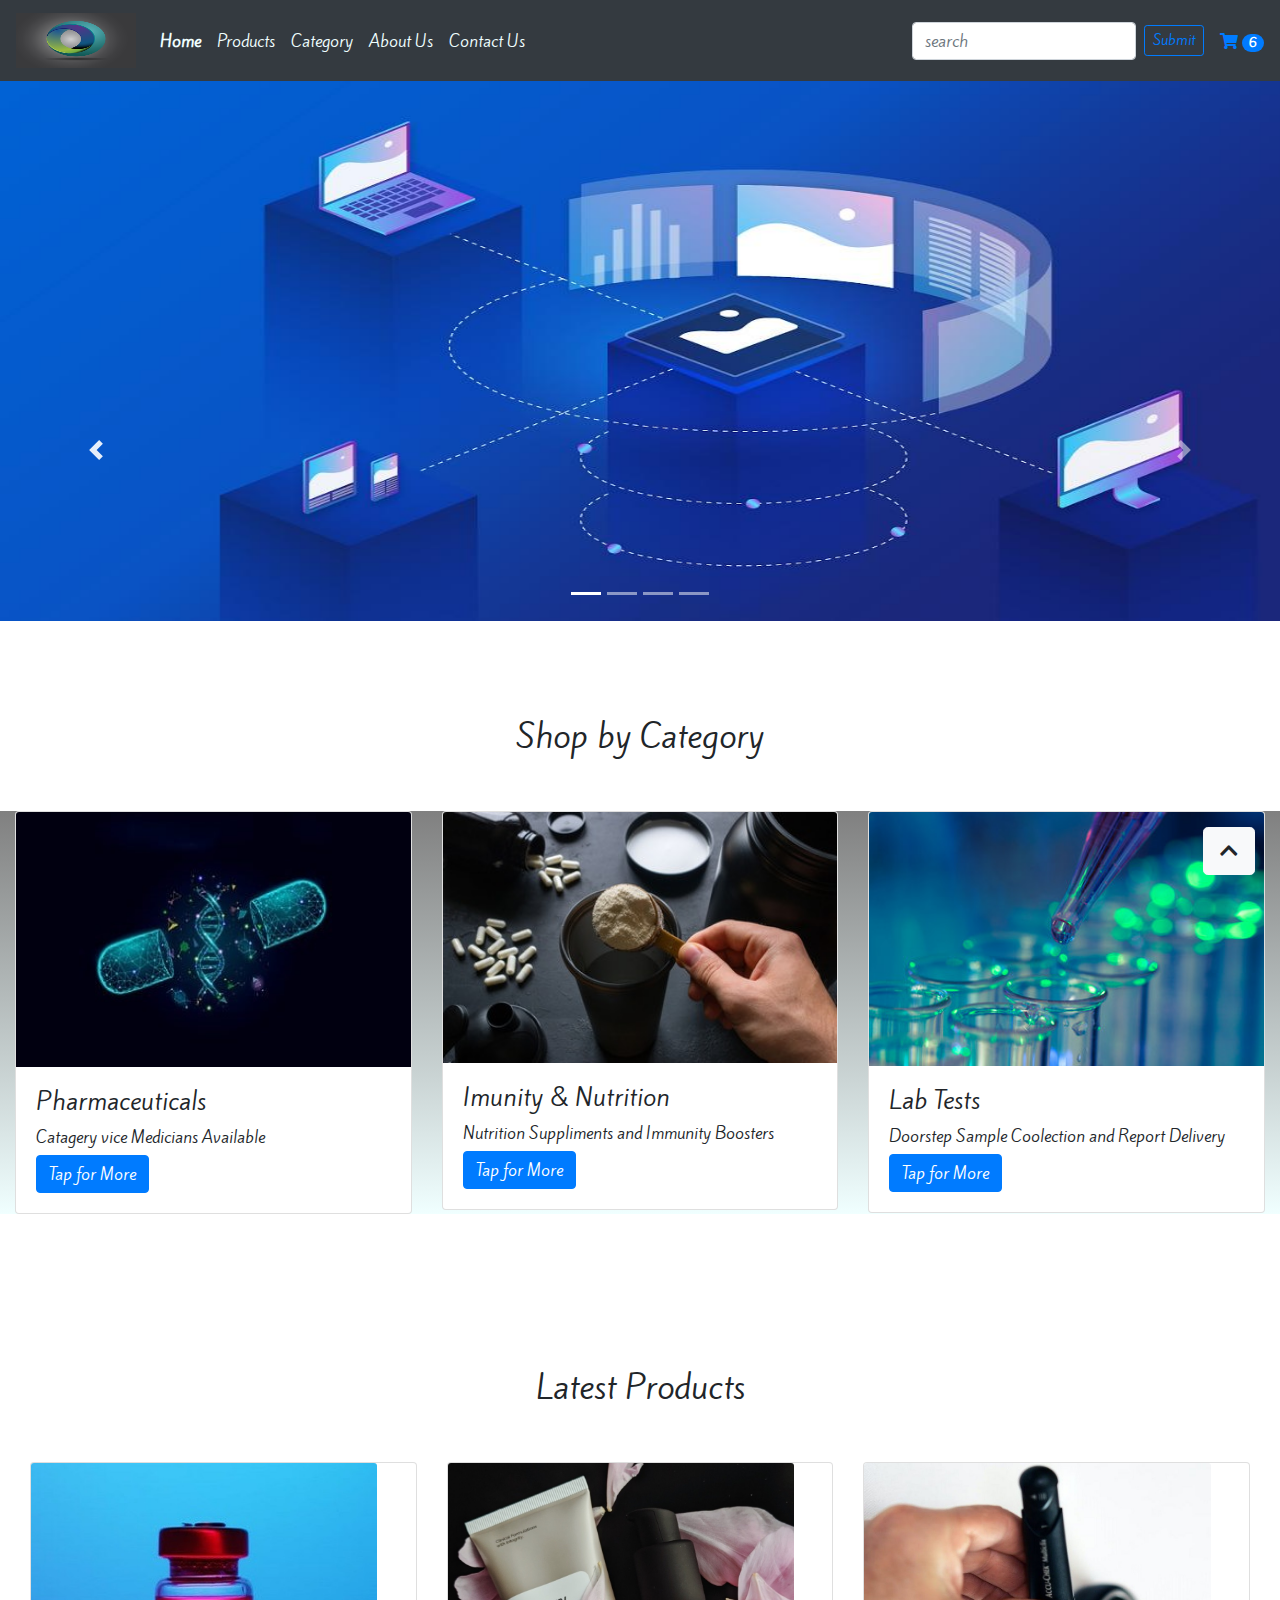
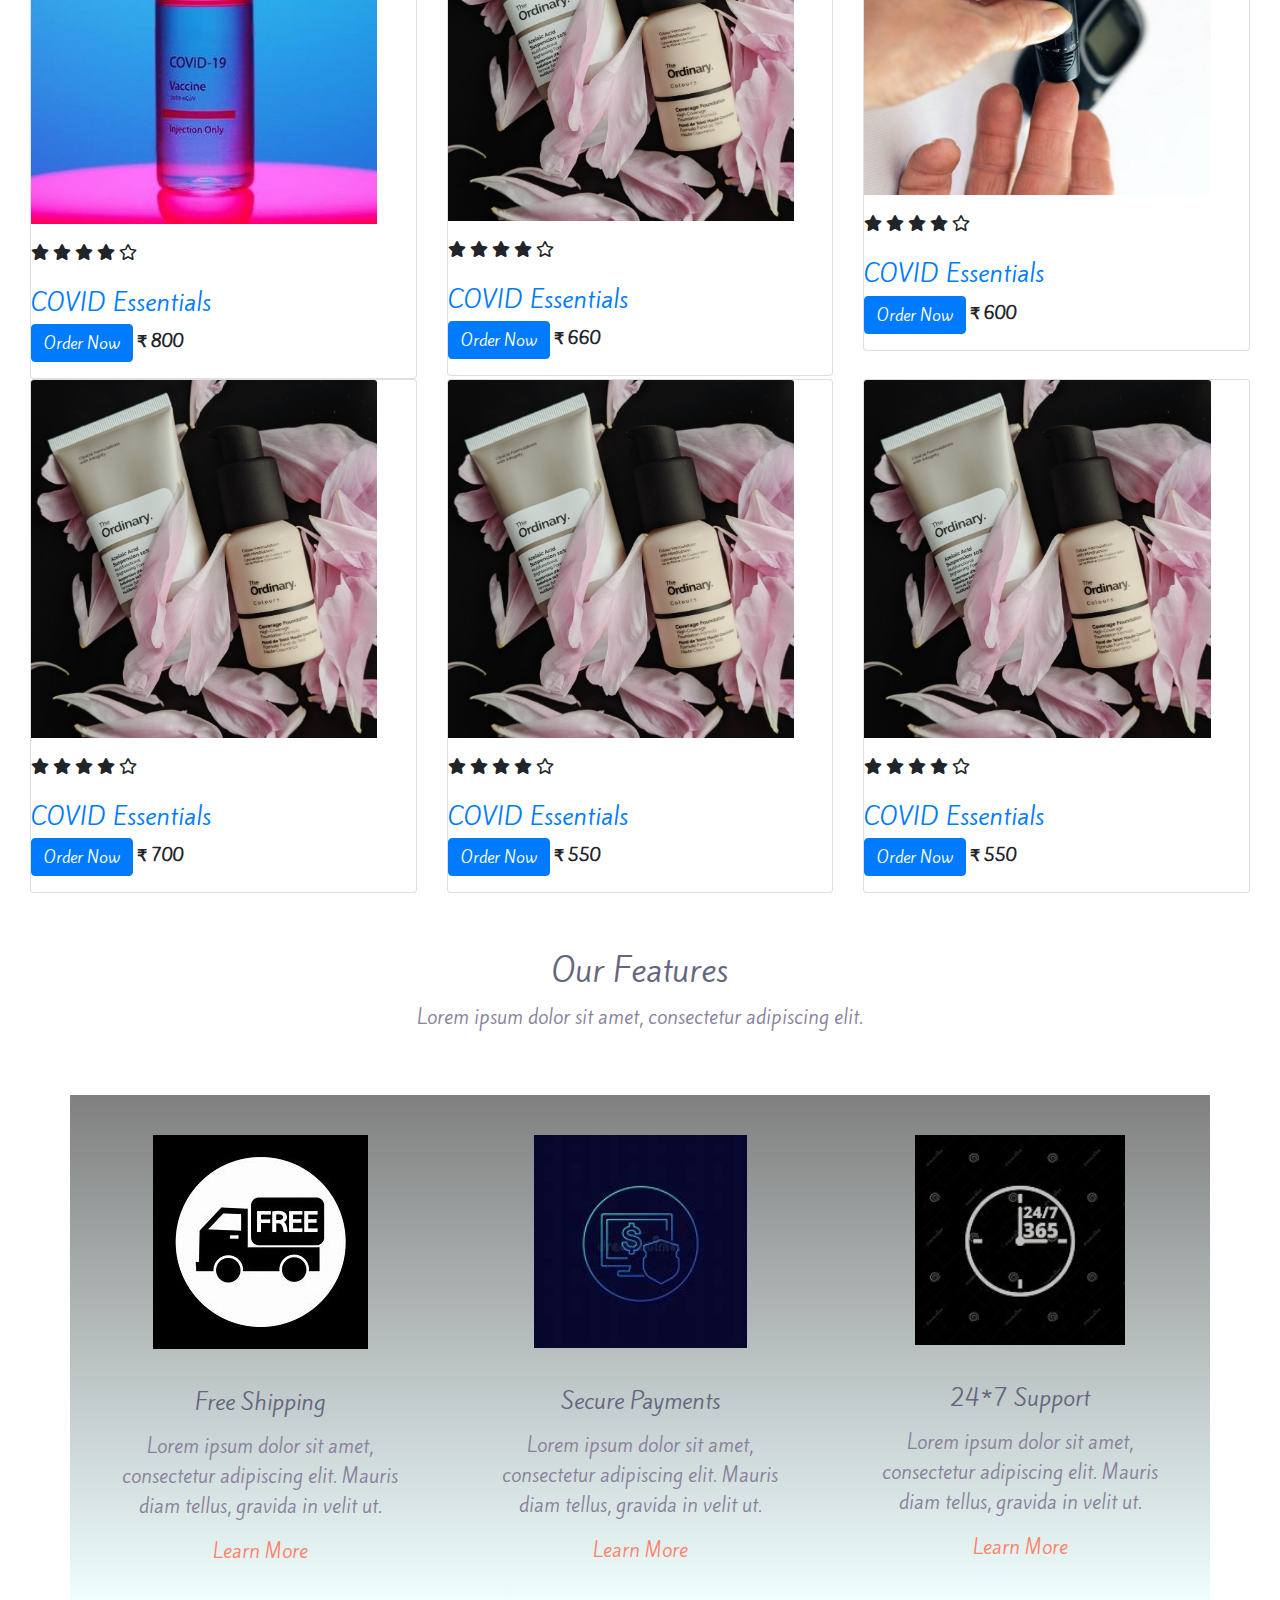
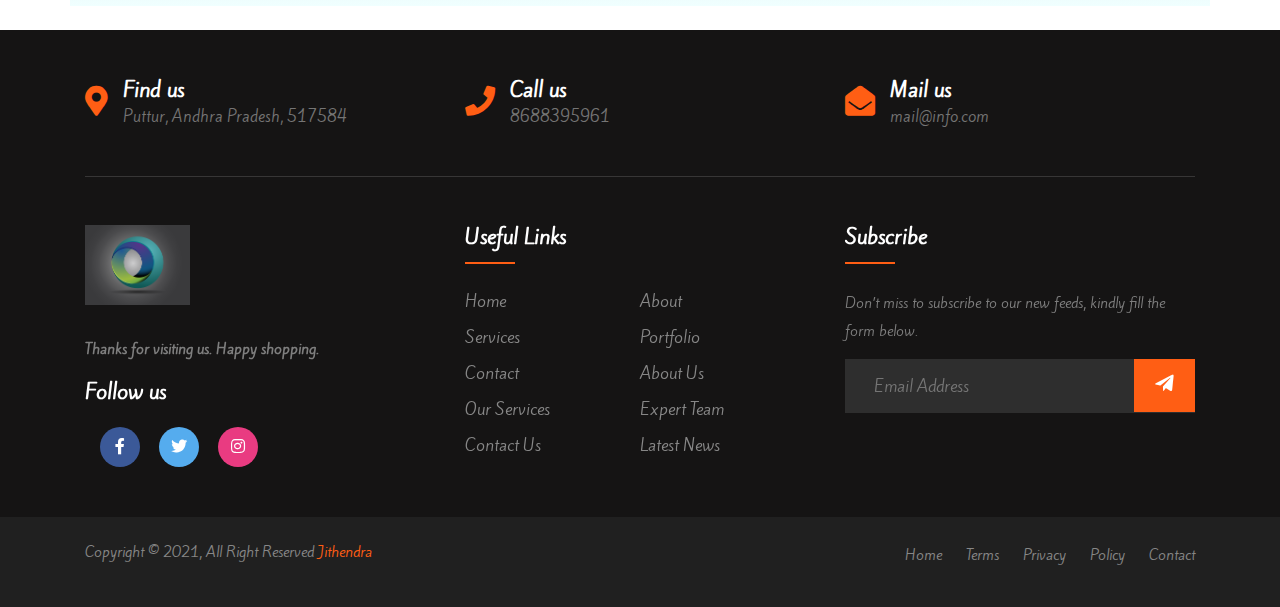
<file: oibsip_task1/index.html>
<!DOCTYPE html>
<html lang="en">
<head>
  <title>Landing Page</title>
  <meta charset="utf-8">
  <meta name="viewport" content="width=device-width, initial-scale=1">
  <meta http-equiv="X-UA-Compatible" content="ie=edge">
  <link rel="stylesheet" href="https://maxcdn.bootstrapcdn.com/bootstrap/4.5.2/css/bootstrap.min.css">
  <link rel="stylesheet" href="style.css">
  <link rel="stylesheet" href="https://cdnjs.cloudflare.com/ajax/libs/twitter-bootstrap/4.6.0/css/bootstrap.min.css">
  <link rel="stylesheet" href="https://cdnjs.cloudflare.com/ajax/libs/font-awesome/5.15.2/css/all.min.css"> 
<link href="https://fonts.googleapis.com/css2?family=Kite+One&display=swap" rel="stylesheet">
<script src="https://ajax.googleapis.com/ajax/libs/jquery/3.5.1/jquery.min.js"></script>
<script src="https://maxcdn.bootstrapcdn.com/bootstrap/4.5.2/js/bootstrap.min.js"></script>
</head>

<nav class="navbar navbar-expand-lg navbar-light bg-dark" id="ontop">
    <a class="navbar-brand" href="#"><img src="imges/logofile2.webp" alt="" width="120px" height="55px"></a>
    <button class="navbar-toggler" type="button" data-toggle="collapse" data-target="#navbarSupportedContent" aria-controls="navbarSupportedContent" aria-expanded="false" aria-label="Toggle navigation">
      <span class="navbar-toggler-icon"></span>
    </button>
  
    <div class="collapse navbar-collapse" id="navbarSupportedContent">
      <ul class="navbar-nav mr-auto">
        <li class="nav-item ">
          <a class="nav-link" href="#" style="color: azure;"><b>Home</b></a>
        </li>
        <li class="nav-item-active">
          <a class="nav-link" href="#" style="color: azure;">Products<span class="sr-only">(current)</span></a>
        </li>

        <li class="nav-item">
          <a class="nav-link" href="#" style="color: azure;">Category</a>
        </li>
        <li class="nav-item">
          <a class="nav-link " href="#" style="color: azure;">About Us</a>
        </li>
        <li class="nav-item">
          <a class="nav-link " href="#" style="color: azure;">Contact Us</a>
        </li>
</ul>

<form class="form-inline my-2 my-lg-0">
  <input class="form-control mr-sm-2" type="search" placeholder="search" aria-label="Search">
</form>
<div class="search mr-3">
  <a href="#" class="btn btn-sm btn-outline-primary">
    Submit
  </a>
</div>
<div class="cart">
      <a href="#">
          <i  class="fas fa-shopping-cart"></i>
        <span class="badge badge-pill badge-primary">6</span>
      </a>
</div>
</div>
  </nav>
<body>
  <div id="demo" class="carousel slide" data-ride="carousel">
    <ul class="carousel-indicators">
      <li data-target="#demo" data-slide-to="0" class="active"></li>
      <li data-target="#demo" data-slide-to="1"></li>
      <li data-target="#demo" data-slide-to="2"></li>
      <li data-target="#demo" data-slide-to="3"></li>
    </ul>
    <div class="carousel-inner">
      <div class="carousel-item active">
          <img  src="imges/c1.jfif" alt="First slide" width="1500" height="540">           
        </div>   
      
      <div class="carousel-item">
        <img  src="imges/neq.jpeg" alt="Second slide" width="1500" height="540">
        </div>   

      <div class="carousel-item">
        <img  src="imges/pic9.jpeg" alt="Third slide" width="1500" height="540">
        </div>   
      </div> 
    </div>
    <a class="carousel-control-prev" href="#demo" data-slide="prev">
      <span class="carousel-control-prev-icon"></span>
    </a>
    <a class="carousel-control-next" href="#demo" data-slide="next">
      <span class="carousel-control-next-icon"></span>
    </a>
  </div>
  <!--shop by catagery-->
      <section id= "services" class="py-5" >
        <div class="py-5">
            <h2 class="text-center">Shop by  Category</h2>
          </div>
          <div class="container-fluid" style="background-image: linear-gradient(to bottom,grey ,azure);">
            <div class="row">
              <div class="col-lg-4 col-md-4 col-12">
                <div class="card" >
             <img class="card-img-top" src="imges/pharma2.jpeg" alt="Card image">
                  <div class="card-body">
                   <h4 class="card-title">Pharmaceuticals </h4>
                   <h6 class="card-text">Catagery vice Medicians Available</h6>
                  <a href="category.html" class="btn btn-primary">Tap for More </a>
                </div>
                </div>
            </div>
        
            <div class="col-lg-4 col-md-4 col-12">
                <div class="card" >
             <img class="card-img-top" src="imges/nutr.jpg" alt="Card image">
                  <div class="card-body">
                   <h4 class="card-title">Imunity & Nutrition</h4>
                   <h6 class="card-text">Nutrition Suppliments and Immunity Boosters</h6>
                  <a href="category.html" class="btn btn-primary">Tap for More</a>
                </div>
                </div>
            </div>
        
            <div class="col-lg-4 col-md-4 col-12">
                <div class="card" >
             <img class="card-img-top" src="imges/lab5.jpg" alt="Card image">
                  <div class="card-body">
                   <h4 class="card-title">Lab Tests </h4>
                   <h6 class="card-text">Doorstep Sample Coolection and Report Delivery</h6>
                  <a href="category.html" class="btn btn-primary">Tap for More</a>
                </div>
                </div>
            </div>	
            </div>
          </div>
        </section>

        <!--latest product-->
        <section id= "Latest Products" class="py-5" style="margin: 10px; padding: 5px;">
          <div class="py-5">
              <h2 class="text-center">Latest Products</h2>
            </div>
            <div class="container-fluid" >
              <div class="row">
                <div class="col-lg-4 col-md-4 col-12">
                  <div class="card" >
               <img class="card-img-top" style="height:80%; width: 90%; " src="imges/vac2.jpg" alt="Card image">
                  <div class="product-caption my-3">
                    <div class="product-ratting">
                      <i class="fas fa-star"></i>
                      <i class="fas fa-star"></i>
                      <i class="fas fa-star"></i>
                      <i class="fas fa-star"></i>
                      <i class="far fa-star low-star"></i>
                    </div><br>
                    <h4><a href="product_detail.html">COVID Essentials</a></h4>
                    <div class="price">
                      <a href="product_detail.html" class="btn btn-primary">Order Now</a>
                      <b><span class="mr-1">₹</span><span>800</span></b>
                    </div>
                  </div>
                  </div>
              </div>
          
              <div class="col-lg-4 col-md-4 col-12">
                  <div class="card" >
               <img class="card-img-top" style="height:80%; width: 90%; "  src="imges/2new.jpeg" alt="Card image">
               <div class="product-caption my-3">
                <div class="product-ratting">
                  <i class="fas fa-star"></i>
                  <i class="fas fa-star"></i>
                  <i class="fas fa-star"></i>
                  <i class="fas fa-star"></i>
                  <i class="far fa-star low-star"></i>
                </div><br>
                <h4><a href="product_detail.html">COVID Essentials</a></h4>
                <div class="price">
                  <a href="product_detail.html" class="btn btn-primary">Order Now</a>
                  <b><span class="mr-1">₹</span><span>660</span></b>
                </div>
              </div>
              </div>
          </div>
          
              <div class="col-lg-4 col-md-4 col-12">
                  <div class="card" >
               <img class="card-img-top" style="height:90%; width: 90%; " src="imges/dib.jpeg" alt="Card image">
               <div class="product-caption my-3">
                <div class="product-ratting">
                  <i class="fas fa-star"></i>
                  <i class="fas fa-star"></i>
                  <i class="fas fa-star"></i>
                  <i class="fas fa-star"></i>
                  <i class="far fa-star low-star"></i>
                </div><br>
                <h4><a href="product_detail.html">COVID Essentials</a></h4>
                <div class="price">
                  <a href="product_detail.html" class="btn btn-primary">Order Now</a>
                  <b><span class="mr-1">₹</span><span>600</span></b>
                </div>
              </div>
              </div>
          </div>

          <div class="col-lg-4 col-md-4 col-12">
            <div class="card" >
         <img class="card-img-top" style="height:90%; width: 90%; " src="imges/2new.jpeg" alt="Card image">
         <div class="product-caption my-3">
          <div class="product-ratting">
            <i class="fas fa-star"></i>
            <i class="fas fa-star"></i>
            <i class="fas fa-star"></i>
            <i class="fas fa-star"></i>
            <i class="far fa-star low-star"></i>
          </div><br>
          <h4><a href="product_detail.html">COVID Essentials</a></h4>
          <div class="price">
            <a href="product_detail.html" class="btn btn-primary">Order Now</a>
            <b><span class="mr-1">₹</span><span>700</span></b>
          </div>
        </div>
        </div>
    </div>
    
    <div class="col-lg-4 col-md-4 col-12">
      <div class="card" >
   <img class="card-img-top" style="height:90%; width: 90%; " src="imges/2new.jpeg" alt="Card image">
   <div class="product-caption my-3">
    <div class="product-ratting">
      <i class="fas fa-star"></i>
      <i class="fas fa-star"></i>
      <i class="fas fa-star"></i>
      <i class="fas fa-star"></i>
      <i class="far fa-star low-star"></i>
    </div><br>
    <h4><a href="product_detail.html">COVID Essentials</a></h4>
    <div class="price">
      <a href="product_detail.html" class="btn btn-primary">Order Now</a>
      <b><span class="mr-1">₹</span><span>550</span></b>
    </div>
  </div>
  </div>
</div>

<div class="col-lg-4 col-md-4 col-12">
  <div class="card" >
<img class="card-img-top" style="height:90%; width: 90%; " src="imges/2new.jpeg" alt="Card image">
<div class="product-caption my-3">
<div class="product-ratting">
  <i class="fas fa-star"></i>
  <i class="fas fa-star"></i>
  <i class="fas fa-star"></i>
  <i class="fas fa-star"></i>
  <i class="far fa-star low-star"></i>
</div><br>
<h4><a href="product_detail.html">COVID Essentials</a></h4>
<div class="price">
  <a href="product_detail.html" class="btn btn-primary">Order Now</a>
  <b><span class="mr-1">₹</span><span>550</span></b>
</div>
</div>
</div>
</div>
</div>
    </div></section>
<!--OUR FEACHERS-->
<section class="features-section">
  <div class="container">
     <div class="row">
        <div class="col-12">
           <div class="text-center">
              <h2 class="feature-section-title">Our Features</h2>
              <p class="feature-section-subtitle">Lorem ipsum dolor sit amet, consectetur adipiscing elit.</p>
           </div>
        </div>
     </div>
     <div class="row features-boxes" id="sec-body">
        <div class="col-12 col-md-6 col-lg-4">
           <div class="feature-box text-center">
             <img src="imges/shipp2.jfif" alt="">
              <h3 class="feature-box-title">Free Shipping</h3>
              <p class="feature-box-content">Lorem ipsum dolor sit amet, consectetur adipiscing elit. Mauris diam tellus, gravida in velit ut. </p>
              <a href="aboutus.html" class="feature-box-cta">Learn More</a>
           </div>
        </div>
        <div class="col-12 col-md-6 col-lg-4">
           <div class="feature-box text-center">
              <img class="feature-box-icon" style="width: 213px; height: 213px;" src="imges/pay.jfif">
              <h3 class="feature-box-title">Secure Payments</h3>
              <p class="feature-box-content">Lorem ipsum dolor sit amet, consectetur adipiscing elit. Mauris diam tellus, gravida in velit ut. </p>
              <a href="aboutus.html" class="feature-box-cta">Learn More</a>
           </div>
        </div>
        <div class="col-12 col-md-6 col-lg-4">
           <div class="feature-box text-center">
              <img class="feature-box-icon" style="width: 210px; height: 210px;" src="imges/support.jfif">
              <h3 class="feature-box-title">24*7 Support</h3>
              <p class="feature-box-content">Lorem ipsum dolor sit amet, consectetur adipiscing elit. Mauris diam tellus, gravida in velit ut.  </p>
              <a href="aboutus.html" class="feature-box-cta">Learn More</a>
           </div>
        </div>
     </div>
  </div>
</section>
<br>
</body>
<!--footer-->
  <footer class="footer-section">
    <div class="container">
      <div class="footer-cta py-5">
        <div class="row">
          <div class="col-sm-6 col-xl-4 mb-30">
            <div class="single-cta">
              <i class="fas fa-map-marker-alt"></i>
              <div class="cta-text">
                <h4>Find us</h4>
                <span>Puttur, Andhra Pradesh, 517584</span>
              </div>
            </div>
          </div>
          <div class="col-sm-6 col-xl-4 mb-30">
            <div class="single-cta">
              <i class="fas fa-phone"></i>
              <div class="cta-text">
                <h4>Call us</h4>
                <span>8688395961</span>
              </div>
            </div>
          </div>
          <div class="col-sm-6 col-xl-4 mb-30">
            <div class="single-cta">
              <i class="fas fa-envelope-open"></i>
              <div class="cta-text">
                <h4>Mail us</h4>
                <span>mail@info.com</span>
              </div>
            </div>
          </div>
        </div>
      </div>
      <div class="footer-content py-5">
        <div class="row">
          <div class="col-lg-4">
            <div class="footer-widget">
              <div class="footer-logo">
                <a href="#"><img src="imges/logofile2.webp" style="width: 30%; height: 16%;" class="img-fluid" </a>
              </div>
              <div class="footer-text">
                <p><b>Thanks for visiting us. Happy shopping.</b></p>
              </div>
              <div class="footer-social-icon">
                <span>Follow us</span>
                <a href="#"><i class="fab fa-facebook-f facebook-bg"></i></a>
                <a href="#"><i class="fab fa-twitter twitter-bg"></i></a>
                <a href="#"><i class="fab fa-instagram instagram-bg"></i></a>
              </div>
            </div>
          </div>
          <div class="col-lg-4">
            <div class="footer-widget">
               <div class="footer-widget-heading">
                 <h3>Useful Links</h3>
               </div>
               <ul>
                <li><a href="#">Home</a></li>
                <li><a href="#">about</a></li>
                <li><a href="#">services</a></li>
                <li><a href="#">portfolio</a></li>
                <li><a href="#">Contact</a></li>
                <li><a href="#">About us</a></li>
                <li><a href="#">Our Services</a></li>
                <li><a href="#">Expert Team</a></li>
                <li><a href="#">Contact us</a></li>
                <li><a href="#">Latest News</a></li>
               </ul>
            </div>
          </div>
          <div class="col-lg-4">
            <div class="footer-widget">
               <div class="footer-widget-heading">
                 <h3>Subscribe</h3>
               </div>
                <div class="footer-text">
                  <p>Don’t miss to subscribe to our new feeds, kindly fill the form below.</p>
                </div>
                <div class="subscribe-form">
                  <form action="#">
                    <input type="text" placeholder="Email Address">
                    <button><i class="fab fa-telegram-plane"></i></button>
                  </form>
                </div>
            </div>
          </div>
        </div>
      </div>
    </div>
    <div class="copyright-area">
      <div class="container">
        <div class="row">
          <div class="col-xl-6 col-lg-6 text-center text-lg-left">
            <div class="copyright-text">
              <p>Copyright © 2021, All Right Reserved <a href="#">Jithendra</a></p>
            </div>
          </div>
          <div class="col-xl-6 col-lg-6 text-right d-none d-lg-block">
            <div class="footer-menu">
              <ul>
                <li><a href="#">Home</a></li>
                <li><a href="#">Terms</a></li>
                <li><a href="#">Privacy</a></li>
                <li><a href="#">Policy</a></li>
                <li><a href="#">Contact</a></li>
              </ul>
            </div>
          </div>
        </div>
      </div>
    </div>
  </footer>
    
  <!--back to top-->
  <a id="back-to-top" href="#ontop" class="btn btn-light btn-lg back-to-top"
   role="button"><i class="fas fa-chevron-up"></i></a>
  
</html>
</file>
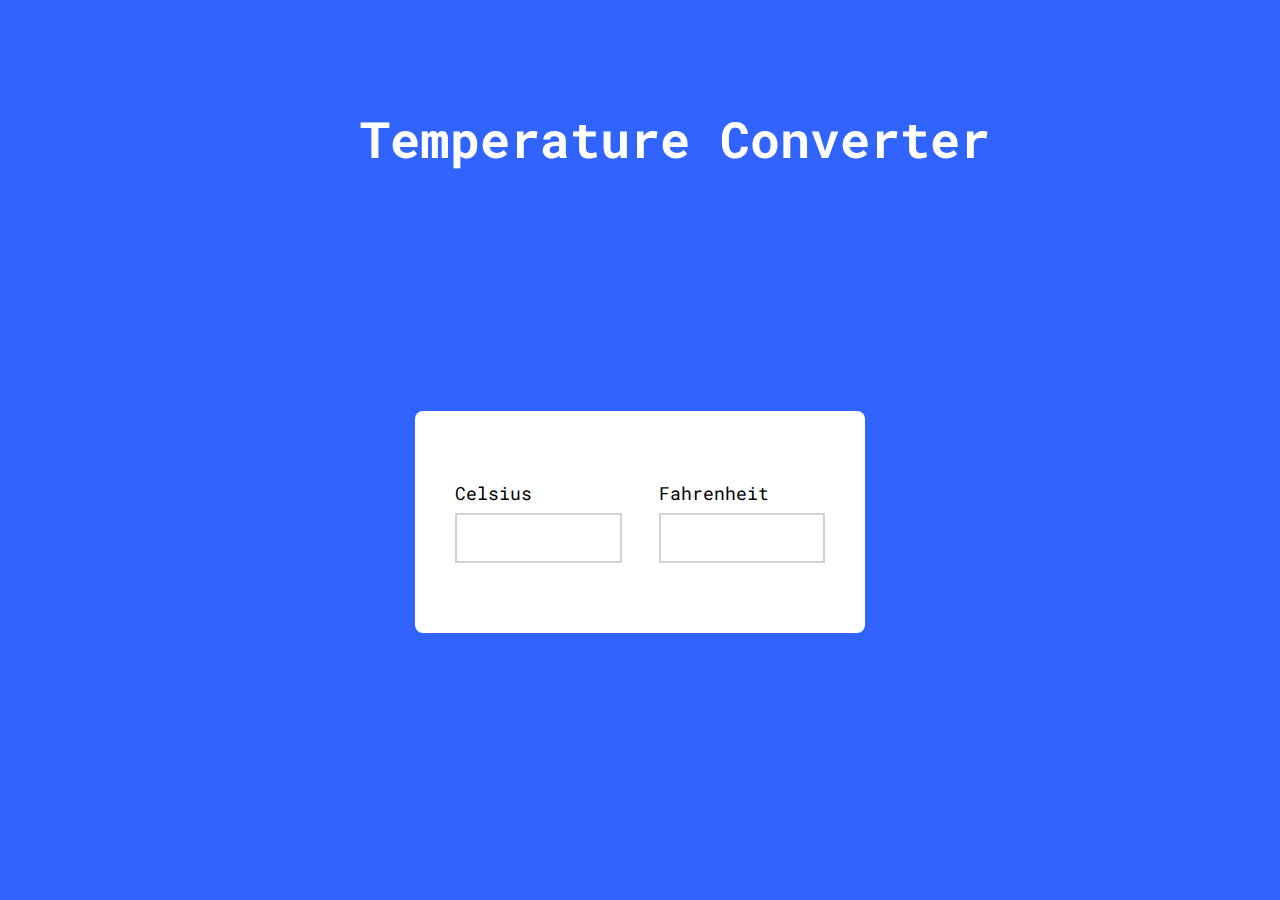
<file: oibtask_sip3/index.html>
<!DOCTYPE html>
<html lang="en">
  <head>
    <title>Temperature Conversion</title>
    <!--Google font-->
    <link rel="preconnect" href="https://fonts.gstatic.com" />
    <link
      href="https://fonts.googleapis.com/css2?family=Roboto+Mono:wght@500&display=swap"
      rel="stylesheet"
    />
    <!--Stylesheet-->
    <link rel="stylesheet" href="style.css" />
  </head>
  <body>
    <div class="main">
      <h1>Temperature Converter</h1>
    </div>
    <div class="wrapper">
      <div class="container">
        <label for="celsius">Celsius</label>
        <input type="number" id="celsius" oninput="celToFahr()" />
      </div>
      <div class="container">
        <label for="fahrenheight">Fahrenheit</label>
        <input type="number" id="fahrenheight" oninput="fahrTocel()" />
      </div>
    </div>
    <script src="script.js"></script>
  </body>
</html>
</file>
<file: oibsip_task1/style.css>
* {
  margin: 0;
  padding: 0;
  box-sizing: border-box;
  font-family: "Kite One", sans-serif;
  scroll-behavior: smooth;
  box-sizing: border-box;
}
.content {
  padding: 35px;
}
#ca {
  padding: 35px;
}
.cart a {
  text-decoration: none;
  list-style: none;
}

.cart a:hover {
  text-decoration: none;
  list-style: none;
}

:root {
  --primary-color: #ff5e14;
  --bg-color: #151414;
  --light-black: #373636;
  --light-black-2: #2e2e2e;
  --light-black-3: #202020;
  --white-color: #fff;
  --dark-gray: #757575;
  --dark-gray-2: #7e7e7e;
  --dark-gray-3: #878787;
  --facebook: #3b5998;
  --twitter: #55acee;
  --instagram: #e93b81;
}
body {
  font-family: "Poppins", sans-serif;
}
ul {
  margin: 0px;
  padding: 0px;
}

.feature-section-title {
  color: #64657e;
  font-weight: 400;
  font-size: 2rem;
}

.feature-section-subtitle {
  color: #88819c;
  font-size: 1.2rem;
  margin-top: 0.8rem;
}

.features-boxes {
  margin-top: 3rem;
}

.feature-box {
  padding: 2.5rem 1.2rem;
}

#sec-body {
  background-image: linear-gradient(to bottom, grey, azure);
}

.feature-box-title {
  color: #64657e;
  font-size: 1.4rem;
  /*font-family: 'Merriweather Sans', sans-serif;*/
  margin-top: 2.5rem;
}

.feature-box-content {
  color: #88819c;
  font-size: 1.2rem;
  margin-top: 1rem;
  line-height: 1.85rem;
}

.feature-box-cta {
  color: #fd8369;
  font-size: 1.2rem;
  font-weight: 500;
}

.feature-box-cta:hover,
.feature-box-cta:active,
.feature-box-cta:visited {
  color: #fd8369;
  text-decoration: none;
}

@media (max-width: 767.98px) {
  .features-section {
    padding: 3rem 0;
  }
  .feature-section-title {
    font-size: 1.6rem;
  }
  .feature-section-subtitle {
    font-size: 1.1rem;
  }
  .features-boxes {
    margin-top: 1rem;
  }
  .feature-box {
    padding: 3rem 0.5rem;
  }
  .feature-box-title {
    font-size: 1.3rem;
  }
  .feature-box-content {
    font-size: 1.1rem;
  }
  .feature-box-cta {
    font-size: 1.1rem;
  }
}
.footer-section {
  background: var(--bg-color);
  position: relative;
}
.footer-cta {
  border-bottom: 1px solid var(--light-black);
}
.single-cta i {
  color: var(--primary-color);
  font-size: 30px;
  float: left;
  margin-top: 8px;
}
.cta-text {
  padding-left: 15px;
  display: inline-block;
}
.cta-text h4 {
  color: var(--white-color);
  font-size: 20px;
  font-weight: 600;
  margin-bottom: 2px;
}
.cta-text span {
  color: var(--dark-gray);
  font-size: 15px;
}
.footer-content {
  position: relative;
  z-index: 2;
}
.footer-logo {
  margin-bottom: 30px;
}
.footer-logo img {
  max-width: 200px;
}
.footer-text p {
  margin-bottom: 14px;
  font-size: 14px;
  color: var(--dark-gray-2);
  line-height: 28px;
}
.footer-social-icon span {
  color: var(--white-color);
  display: block;
  font-size: 20px;
  font-weight: 700;
  margin-bottom: 20px;
}
.footer-social-icon a {
  color: var(--white-color);
  font-size: 16px;
  margin-right: 15px;
}
.footer-social-icon i {
  height: 40px;
  width: 40px;
  text-align: center;
  line-height: 38px;
  border-radius: 50%;
}
.facebook-bg {
  background: var(--facebook);
}
.twitter-bg {
  background: var(--twitter);
}
.instagram-bg {
  background: var(--instagram);
}
.footer-widget-heading h3 {
  color: var(--white-color);
  font-size: 20px;
  font-weight: 600;
  margin-bottom: 40px;
  position: relative;
}
.footer-widget-heading h3::before {
  content: "";
  position: absolute;
  left: 0;
  bottom: -15px;
  height: 2px;
  width: 50px;
  background: var(--primary-color);
}
.footer-widget ul li {
  display: inline-block;
  float: left;
  width: 50%;
  margin-bottom: 12px;
}
.footer-widget ul li a:hover {
  color: var(--primary-color);
}
.footer-widget ul li a {
  color: var(--dark-gray-3);
  text-transform: capitalize;
}
.subscribe-form {
  position: relative;
  overflow: hidden;
}
.subscribe-form input {
  width: 100%;
  padding: 14px 28px;
  background: var(--light-black-2);
  border: 1px solid var(--light-black-2);
  color: var(--white-color);
}
.subscribe-form button {
  position: absolute;
  right: 0;
  background: var(--primary-color);
  padding: 13px 20px;
  border: 1px solid var(--primary-color);
  top: 0;
}
.subscribe-form button i {
  color: var(--white-color);
  font-size: 22px;
  transform: rotate(-6deg);
}
.copyright-area {
  background: var(--light-black-3);
  padding: 25px 0;
}
.copyright-text p {
  margin: 0;
  font-size: 14px;
  color: var(--dark-gray-3);
}
.copyright-text p a {
  color: var(--primary-color);
}
.footer-menu li {
  display: inline-block;
  margin-left: 20px;
}
.footer-menu li:hover a {
  color: var(--primary-color);
}
.footer-menu li a {
  font-size: 14px;
  color: var(--dark-gray-3);
}

@media (max-width: 1030px) {
  .mb-30 {
    margin-bottom: 30px;
  }
  .footer-text p,
  .footer-social-icon {
    margin-bottom: 30px;
  }
}
.back-to-top {
  position: fixed;
  bottom: 25px;
  right: 25px;
  display: none;
}
</file>
<file: oibtask_sip3/style.css>
*,
*:before,
*:after {
  padding: 0;
  margin: 0;
  box-sizing: border-box;
  font-family: "Roboto Mono", monospace;
  font-size: 18px;
}
body {
  background-color: #3164ff;
}
.main {
  color: #ffffff;
  display: flex;
  justify-content: space-between;
  left: 25%;
  top: 4%;
  padding: 70px 40px;
  position: absolute;
}

h1 {
  font-size: 50px;
}
.wrapper {
  width: 450px;
  background-color: #ffffff;
  padding: 70px 40px;
  position: absolute;
  transform: translate(-50%, -50%);
  left: 50%;
  top: 58%;
  box-sizing: 0 20px 25px rgba(0, 0, 0, 0, 25);
  border-radius: 8px;
  display: flex;
  justify-content: space-between;
}
.container {
  width: 45%;
}
input {
  width: 100%;
  height: 50px;
  border: 2px solid #d2d2d2;
  outline: none;
  margin-top: 8px;
  padding: 0 10px;
}
input:focus {
  border-color: #3164ff;
}
</file>
